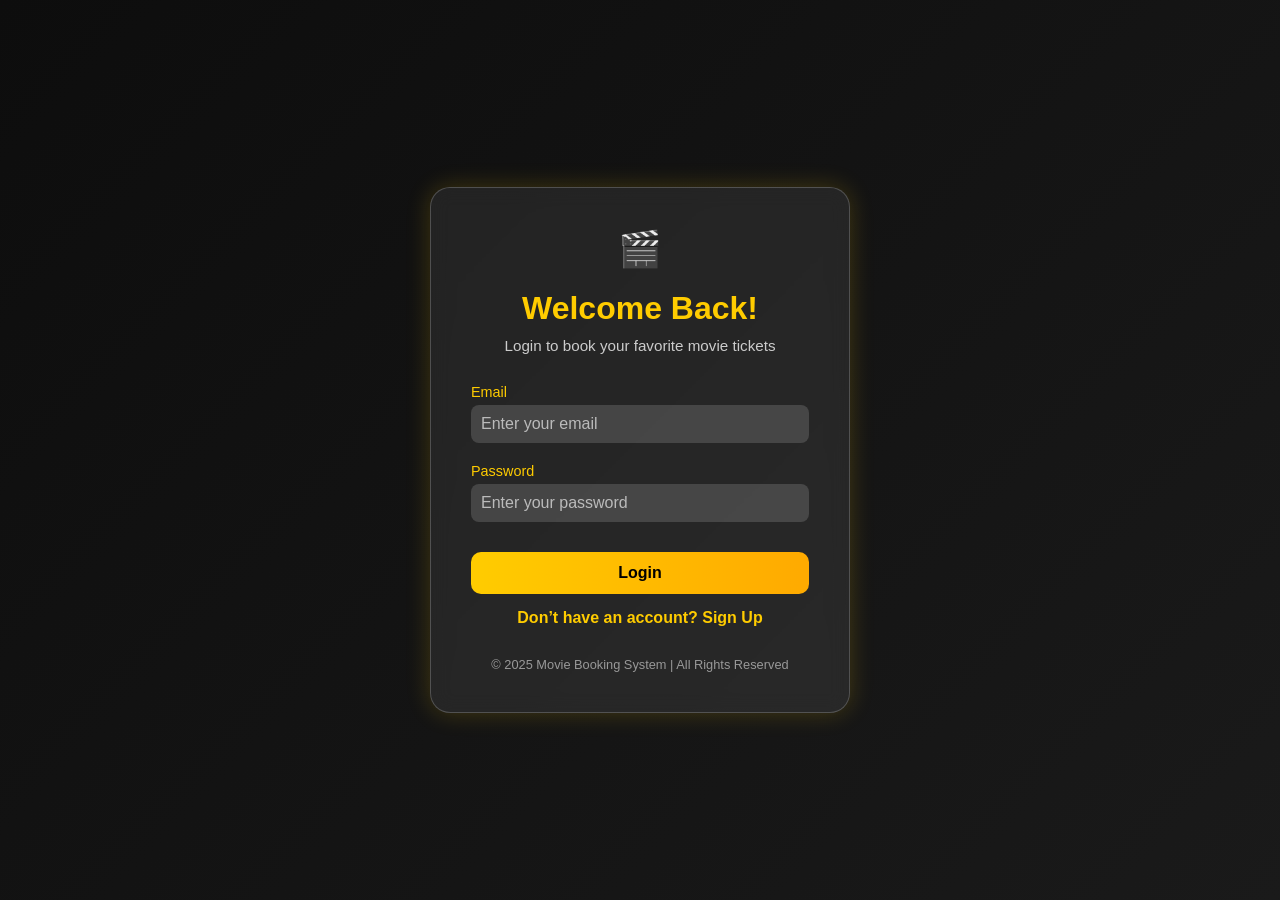
<file: index.html>
<!DOCTYPE html>
<html lang="en">
<head>
  <meta charset="UTF-8" />
  <meta name="viewport" content="width=device-width, initial-scale=1.0" />
  <title>Login | Movie Booking System</title>

  <style>
    * {
      margin: 0;
      padding: 0;
      box-sizing: border-box;
      font-family: "Poppins", sans-serif;
    }

    body {
      background: linear-gradient(135deg, #0d0d0d, #1a1a1a);
      color: #fff;
      height: 100vh;
      display: flex;
      align-items: center;
      justify-content: center;
      overflow: hidden;
    }

    .container {
      position: relative;
      width: 420px;
      background: rgba(255, 255, 255, 0.08);
      border: 1px solid rgba(255, 255, 255, 0.2);
      border-radius: 20px;
      box-shadow: 0 0 25px rgba(255, 204, 0, 0.2);
      backdrop-filter: blur(10px);
      padding: 40px;
      text-align: center;
      animation: fadeIn 1s ease;
    }

    @keyframes fadeIn {
      from { opacity: 0; transform: scale(0.95); }
      to { opacity: 1; transform: scale(1); }
    }

    h1 {
      font-size: 2rem;
      color: #ffcc00;
      margin-bottom: 10px;
    }

    p {
      color: #ccc;
      margin-bottom: 30px;
      font-size: 0.95rem;
    }

    .input-group {
      margin-bottom: 20px;
      text-align: left;
    }

    label {
      font-size: 0.9rem;
      display: block;
      margin-bottom: 5px;
      color: #ffcc00;
    }

    input {
      width: 100%;
      padding: 10px;
      border-radius: 8px;
      border: none;
      background: rgba(255, 255, 255, 0.15);
      color: #fff;
      font-size: 1rem;
      outline: none;
    }

    input::placeholder {
      color: #bbb;
    }

    button {
      width: 100%;
      padding: 12px;
      background: linear-gradient(90deg, #ffcc00, #ffaa00);
      color: #000;
      font-weight: 700;
      font-size: 1rem;
      border: none;
      border-radius: 10px;
      cursor: pointer;
      margin-top: 10px;
      transition: background 0.3s;
    }

    button:hover {
      background: linear-gradient(90deg, #ffd633, #ffb300);
    }

    .toggle-link {
      color: #ffcc00;
      font-weight: 600;
      cursor: pointer;
      margin-top: 15px;
      display: inline-block;
      transition: color 0.3s;
    }

    .toggle-link:hover {
      color: #ffd633;
    }

    .form {
      display: none;
    }

    .form.active {
      display: block;
    }

    .footer-text {
      margin-top: 30px;
      font-size: 0.8rem;
      color: #999;
    }

    .logo {
      font-size: 2.2rem;
      margin-bottom: 20px;
      color: #ffcc00;
    }
  </style>
</head>

<body>
  <div class="container">
    <div class="logo">🎬</div>
    <h1 id="form-title">Welcome Back!</h1>
    <p id="form-subtitle">Login to book your favorite movie tickets</p>

    <!-- Login Form -->
    <form id="loginForm" class="form active">
      <div class="input-group">
        <label>Email</label>
        <input type="email" placeholder="Enter your email" required />
      </div>
      <div class="input-group">
        <label>Password</label>
        <input type="password" placeholder="Enter your password" required />
      </div>
      <button type="submit" onclick="loginUser()">Login</button>
      <div class="toggle-link" onclick="toggleForm()">Don’t have an account? Sign Up</div>
    </form>

    <!-- Register Form -->
    <form id="registerForm" class="form">
      <div class="input-group">
        <label>Full Name</label>
        <input type="text" placeholder="Enter your full name" required />
      </div>
      <div class="input-group">
        <label>Email</label>
        <input type="email" placeholder="Enter your email" required />
      </div>
      <div class="input-group">
        <label>Password</label>
        <input type="password" placeholder="Create a password" required />
      </div>
      <div class="input-group">
        <label>Confirm Password</label>
        <input type="password" placeholder="Confirm your password" required />
      </div>
      <button type="submit">Register</button>
      <div class="toggle-link" onclick="toggleForm()">Already have an account? Login</div>
    </form>

    <div class="footer-text">© 2025 Movie Booking System | All Rights Reserved</div>
  </div>

   <script>
  // Toggle between Login and Register
  function toggleForm() {
    const loginForm = document.getElementById("loginForm");
    const registerForm = document.getElementById("registerForm");
    const title = document.getElementById("form-title");
    const subtitle = document.getElementById("form-subtitle");

    loginForm.classList.toggle("active");
    registerForm.classList.toggle("active");

    if (loginForm.classList.contains("active")) {
      title.textContent = "Welcome Back!";
      subtitle.textContent = "Login to book your favorite movie tickets";
    } else {
      title.textContent = "Create Your Account";
      subtitle.textContent = "Sign up to enjoy movies and exclusive offers";
    }
  }

  // REGISTER USER
  function registerUser(event) {
    event.preventDefault(); // prevent form submission

    const name = document.querySelector('#registerForm input[type="text"]').value.trim();
    const email = document.querySelector('#registerForm input[type="email"]').value.trim();
    const password = document.querySelector('#registerForm input[type="password"]').value;
    const confirmPassword = document.querySelector('#registerForm input[placeholder="Confirm your password"]').value;

    // Simple validation
    if (!name || !email || !password || !confirmPassword) {
      alert("All fields are required!");
      return;
    }
    if (password !== confirmPassword) {
      alert("Passwords do not match!");
      return;
    }
    // Optional: basic email format check
    const emailPattern = /^[^\s@]+@[^\s@]+\.[^\s@]+$/;
    if (!emailPattern.test(email)) {
      alert("Please enter a valid email!");
      return;
    }

    // Save user in localStorage
    const user = { name, email, password };
    localStorage.setItem("user", JSON.stringify(user));

    alert("Registration successful! Please login.");
    toggleForm(); // switch to login form
  }

  // LOGIN USER
  function loginUser(event) {
    event.preventDefault(); // prevent form submission

    const email = document.querySelector('#loginForm input[type="email"]').value.trim();
    const password = document.querySelector('#loginForm input[type="password"]').value;

    const storedUser = JSON.parse(localStorage.getItem("user"));

    if (!storedUser) {
      alert("No user found! Please register first.");
      return;
    }

    if (email === storedUser.email && password === storedUser.password) {
      alert("Login successful!");
      window.location.href = "dashboard.html";
    } else {
      alert("Invalid email or password!");
    }
  }

  // Attach event listeners
  document.getElementById("registerForm").addEventListener("submit", registerUser);
  document.getElementById("loginForm").addEventListener("submit", loginUser);
</script>

</body>
</html>
</file>
